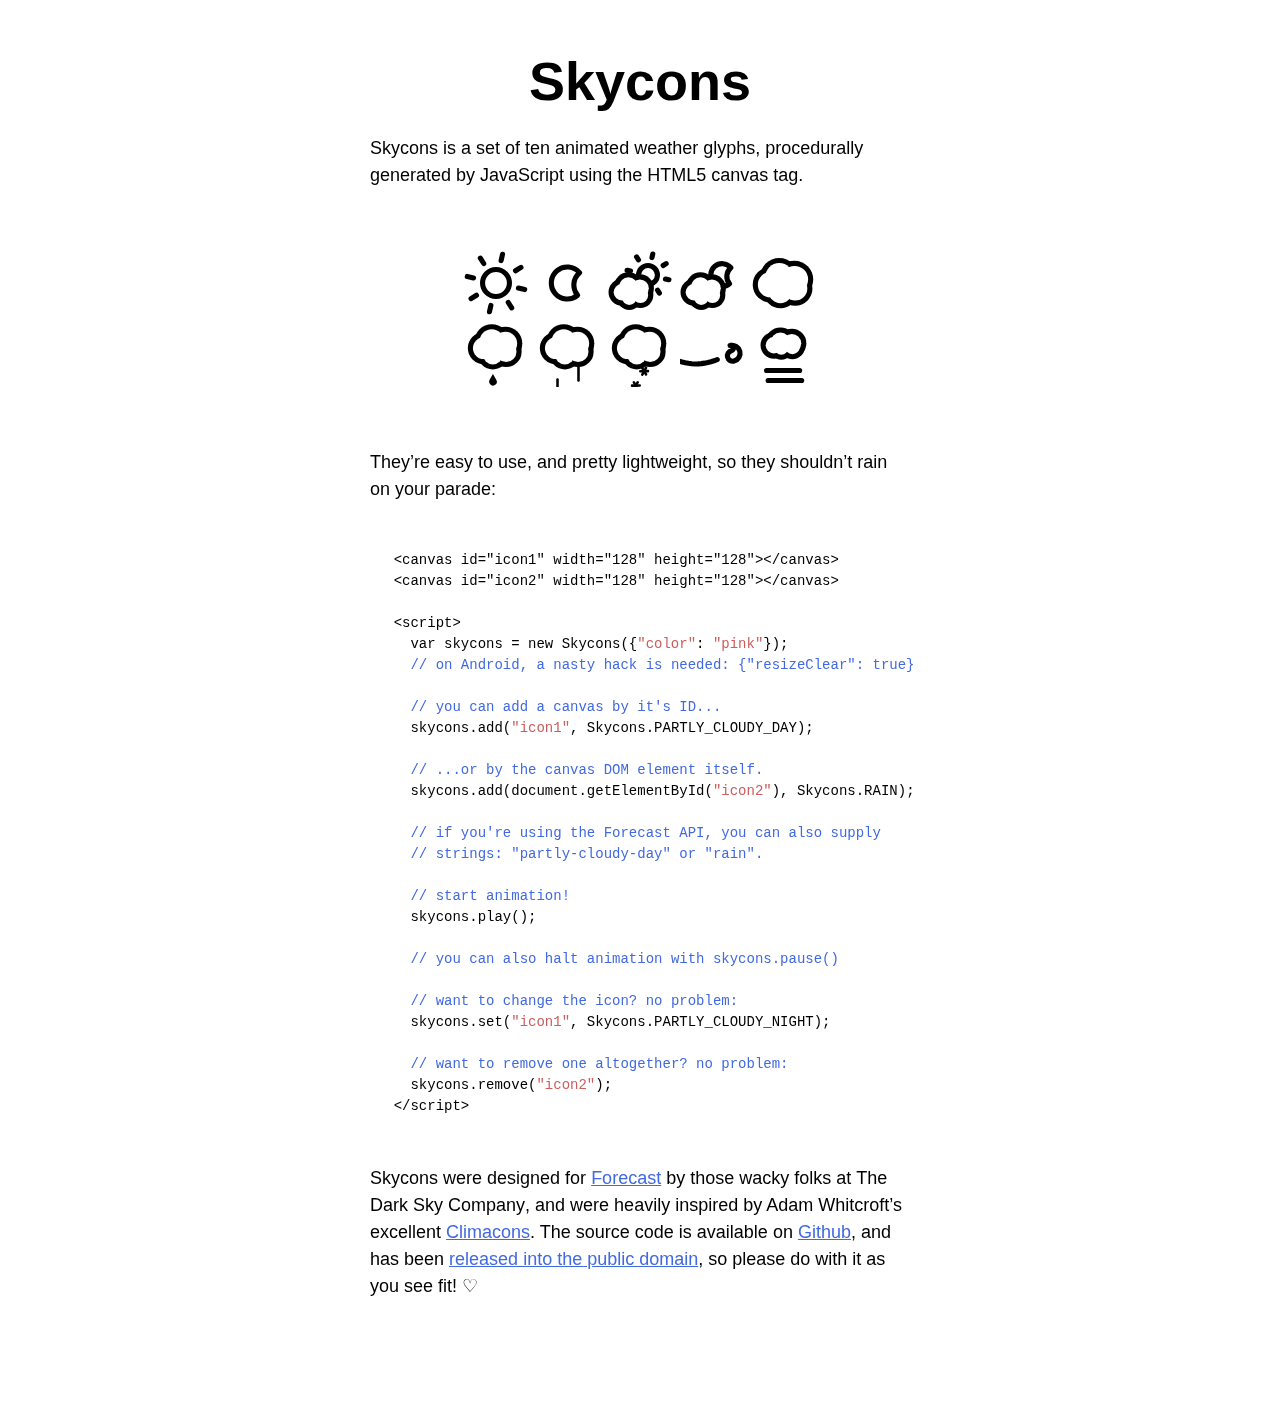
<file: bower_components/skycons/index.html>
<!DOCTYPE html>
<html>
  <head>
    <title>Skycons</title>
    <meta charset="us-ascii">

    <style type="text/css">
      body {
        font: 300 112.5%/1.5em "Helvetica", "Arial", sans-serif;
        margin: 3em 3em 6em;
        padding: 0;
      }

      article {
        margin: auto;
        width: 30em;
      }

      h1 {
        font-size: 3em;
        line-height: 1em;
        text-align: center;
        margin: 0.5em 0;
      }

      p {
        margin: 1.5em 0;
      }

      figure {
        margin: 3em auto;
        width: 368px;
        height: 152px;
      }

      canvas {
        display: block;
        float: left;
        margin-left: 8px;
        margin-top: 8px;
      }

      pre {
        font: 77.8%/1.5em "Lucida Sans Typewriter", "Lucida Console", "Monaco", "Bitstream Vera Sans Mono", monospace;
        margin: 3.375em 1.6875em;
      }

      a, pre span.comment {
        color: royalblue;
      }

      a:visited, pre span.constant {
        color: indianred;
      }
    </style>
  </head>

  <body>
    <article>
      <h1>Skycons</h1>

      <p><strong>Skycons</strong> is a set of ten animated weather glyphs,
      procedurally generated by JavaScript using the HTML5 canvas tag.</p>

      <figure class="icons">
        <canvas id="clear-day" width="64" height="64">
        </canvas>

        <canvas id="clear-night" width="64" height="64">
        </canvas>

        <canvas id="partly-cloudy-day" width="64" height="64">
        </canvas>

        <canvas id="partly-cloudy-night" width="64" height="64">
        </canvas>

        <canvas id="cloudy" width="64" height="64">
        </canvas>

        <canvas id="rain" width="64" height="64">
        </canvas>

        <canvas id="sleet" width="64" height="64">
        </canvas>

        <canvas id="snow" width="64" height="64">
        </canvas>

        <canvas id="wind" width="64" height="64">
        </canvas>

        <canvas id="fog" width="64" height="64">
        </canvas>
      </figure>

      <p>They&rsquo;re easy to use, and pretty lightweight, so they
      shouldn&rsquo;t rain on your parade:</p>

      <pre>&lt;canvas id="icon1" width="128" height="128"&gt;&lt;/canvas&gt;
&lt;canvas id="icon2" width="128" height="128"&gt;&lt;/canvas&gt;

&lt;script&gt;
  var skycons = new Skycons({<span class="constant">"color"</span>: <span class="constant">"pink"</span>});
  <span class="comment">// on Android, a nasty hack is needed: {"resizeClear": true}</span>

  <span class="comment">// you can add a canvas by it's ID...</span>
  skycons.add(<span class="constant">"icon1"</span>, Skycons.PARTLY_CLOUDY_DAY);

  <span class="comment">// ...or by the canvas DOM element itself.</span>
  skycons.add(document.getElementById(<span class="constant">"icon2"</span>), Skycons.RAIN);

  <span class="comment">// if you're using the Forecast API, you can also supply
  // strings: "partly-cloudy-day" or "rain".</span>

  <span class="comment">// start animation!</span>
  skycons.play();

  <span class="comment">// you can also halt animation with skycons.pause()</span>

  <span class="comment">// want to change the icon? no problem:</span>
  skycons.set(<span class="constant">"icon1"</span>, Skycons.PARTLY_CLOUDY_NIGHT);

  <span class="comment">// want to remove one altogether? no problem:</span>
  skycons.remove(<span class="constant">"icon2"</span>);
&lt;/script&gt;</pre>

      <p>Skycons were designed for <a href="http://forecast.io/">Forecast</a>
      by those wacky folks at <strong>The Dark Sky Company</strong>, and were
      heavily inspired by Adam Whitcroft&rsquo;s excellent
      <a href="http://adamwhitcroft.com/climacons/">Climacons</a>. The source
      code is available on
      <a href="http://github.com/darkskyapp/skycons">Github</a>, and has been
      <a href="http://creativecommons.org/publicdomain/zero/1.0/">released
      into the public domain</a>, so please do with it as you see fit!
      &#9825;</p>
    </article>

    <script src="skycons.js"></script>

    <script>
      var icons = new Skycons(),
          list  = [
            "clear-day", "clear-night", "partly-cloudy-day",
            "partly-cloudy-night", "cloudy", "rain", "sleet", "snow", "wind",
            "fog"
          ],
          i;

      for(i = list.length; i--; )
        icons.set(list[i], list[i]);

      icons.play();
    </script>
  </body>
</html>
</file>
